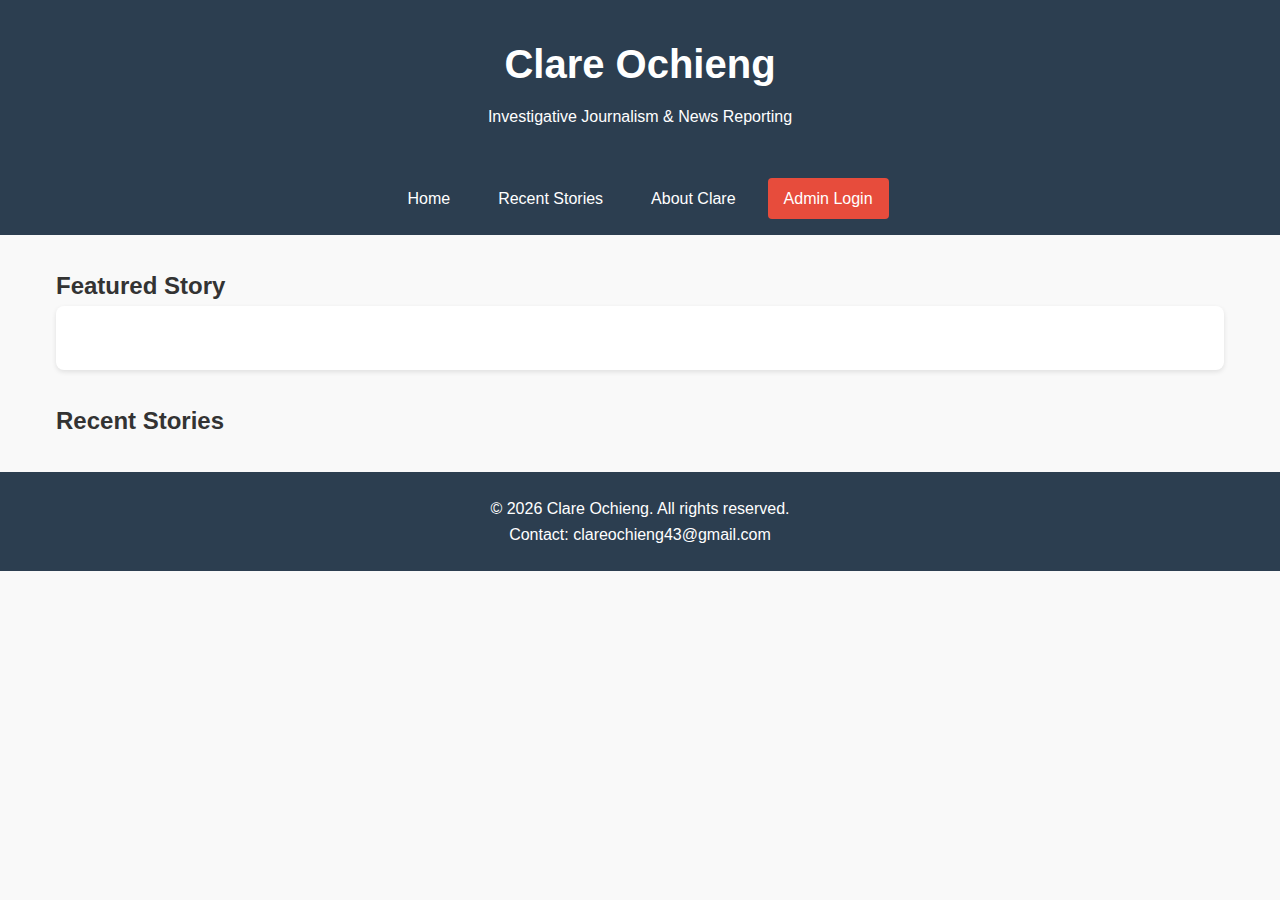
<file: index.html>
<!DOCTYPE html>
<html lang="en">
<head>
    <meta charset="UTF-8">
    <meta name="viewport" content="width=device-width, initial-scale=1.0">
    <title>Clare Ochieng - Journalism</title>
    <link rel="stylesheet" href="style.css">
</head>
<body>
    <header>
        <h1>Clare Ochieng</h1>
        <p>Investigative Journalism & News Reporting</p>
    </header>
    
    <nav>
        <a href="index.html">Home</a>
        <a href="#recent">Recent Stories</a>
        <a href="about.html">About Clare</a>
        <a href="admin.html" class="admin-link">Admin Login</a>
    </nav>
    
    <main>
        <section id="featured">
            <h2>Featured Story</h2>
            <div class="featured-story" id="featured-story">
    <div class="post-image-container">
        <div class="loading-placeholder"></div>
        <img src="" alt="Featured story image" 
             loading="lazy"
             onload="this.style.opacity = 1; this.previousElementSibling.style.display = 'none'"
             onerror="handleImageError(this)"
             style="opacity: 0;">
    </div>

        </section>
        
        <section id="recent">
            <h2>Recent Stories</h2>
            <div class="story-grid" id="story-grid">
                <!-- Content loaded from JavaScript -->
            </div>
        </section>
    </main>
    
    <footer>
        <p>&copy; <span id="current-year"></span> Clare Ochieng. All rights reserved.</p>
        <p>Contact: clareochieng43@gmail.com</p>
    </footer>
    
    <script src="script.js"></script>
</body>
</html>
</file>
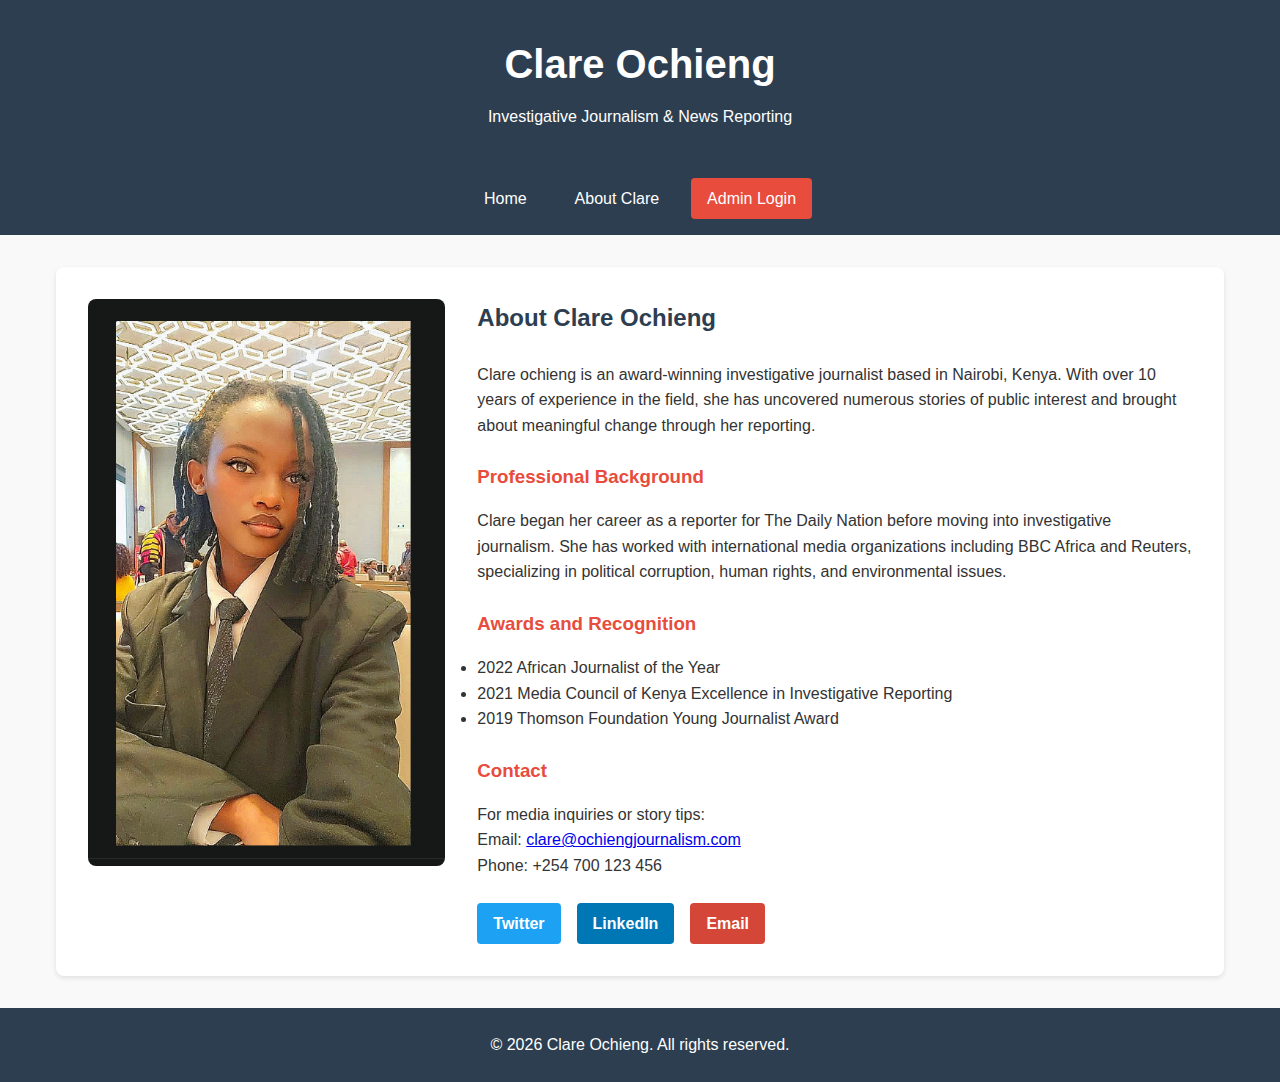
<file: about.html>
<!DOCTYPE html>
<html lang="en">
<head>
    <meta charset="UTF-8">
    <meta name="viewport" content="width=device-width, initial-scale=1.0">
    <title>About Clare Ochieng</title>
    <link rel="stylesheet" href="style.css">
</head>
<body>
    <header>
        <h1>Clare Ochieng</h1>
        <p>Investigative Journalism & News Reporting</p>
    </header>
    
    <nav>
        <a href="index.html">Home</a>
        <a href="about.html">About Clare</a>
        <a href="admin.html" class="admin-link">Admin Login</a>
    </nav>
    
    <main>
        <section class="about-section">
            <div class="about-image">
                <img src="uploads/Clare.png" alt="Clare Ochieng">
            </div>
            <div class="about-content">
                <h2>About Clare Ochieng</h2>
                <p>Clare ochieng is an award-winning investigative journalist based in Nairobi, Kenya. With over 10 years of experience in the field, she has uncovered numerous stories of public interest and brought about meaningful change through her reporting.</p>
                
                <h3>Professional Background</h3>
                <p>Clare began her career as a reporter for The Daily Nation before moving into investigative journalism. She has worked with international media organizations including BBC Africa and Reuters, specializing in political corruption, human rights, and environmental issues.</p>
                
                <h3>Awards and Recognition</h3>
                <ul>
                    <li>2022 African Journalist of the Year</li>
                    <li>2021 Media Council of Kenya Excellence in Investigative Reporting</li>
                    <li>2019 Thomson Foundation Young Journalist Award</li>
                </ul>
                
                <h3>Contact</h3>
                <p>For media inquiries or story tips:</p>
                <p>Email: <a href="mailto:clare@odhiambojournalism.com">clare@ochiengjournalism.com</a></p>
                <p>Phone: +254 700 123 456</p>
                
                <div class="social-links">
                    <a href="#" class="social-btn twitter">Twitter</a>
                    <a href="#" class="social-btn linkedin">LinkedIn</a>
                    <a href="#" class="social-btn email">Email</a>
                </div>
            </div>
        </section>
    </main>
    
    <footer>
        <p>&copy; <span id="current-year"></span> Clare Ochieng. All rights reserved.</p>
    </footer>
    
    <script src="script.js"></script>
</body>
</html>
</file>
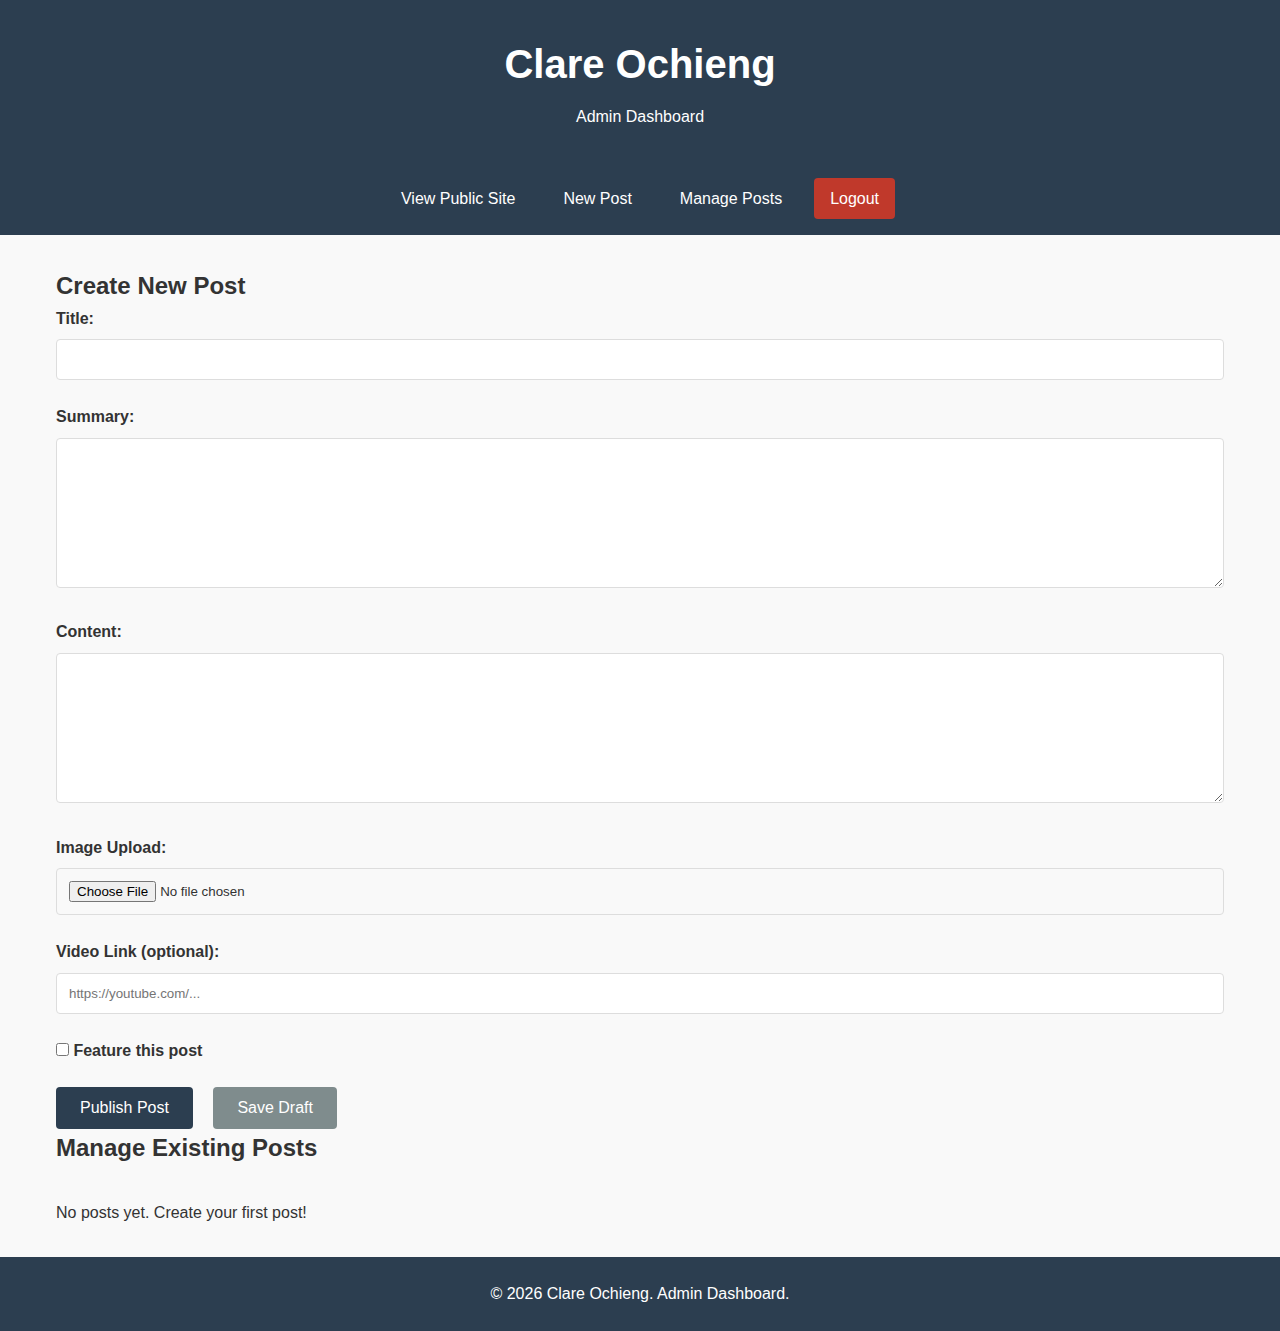
<file: admin.html>
<!DOCTYPE html>
<html lang="en">
<head>
    <meta charset="UTF-8">
    <meta name="viewport" content="width=device-width, initial-scale=1.0">
    <title>Admin - Clare Ochieng</title>
    <link rel="stylesheet" href="style.css">
</head>
<body>
    <header>
        <h1>Clare Ochieng</h1>
        <p>Admin Dashboard</p>
    </header>
    
<nav>
    <a href="index.html">View Public Site</a>
    <a href="#new-post">New Post</a>
    <a href="#manage">Manage Posts</a>
    <a href="#" class="logout-link">Logout</a>
</nav>
    <main>
        <section id="new-post">
            <h2>Create New Post</h2>
            <form id="post-form">
                <div class="form-group">
                    <label for="post-title">Title:</label>
                    <input type="text" id="post-title" required>
                </div>
                
                <div class="form-group">
                    <label for="post-summary">Summary:</label>
                    <textarea id="post-summary" rows="3" required></textarea>
                </div>
                
                <div class="form-group">
                    <label for="post-content">Content:</label>
                    <textarea id="post-content" rows="6" required></textarea>
                </div>
                
                <div class="form-group">
                    <label for="post-image">Image Upload:</label>
                    <input type="file" id="post-image" accept="/*">
                </div>
                
                <div class="form-group">
                    <label for="post-video">Video Link (optional):</label>
                    <input type="url" id="post-video" placeholder="https://youtube.com/...">
                </div>
                
                <div class="form-group">
                    <label>
                        <input type="checkbox" id="featured-post"> Feature this post
                    </label>
                </div>
                
                <button type="submit">Publish Post</button>
                <button type="button" id="save-draft">Save Draft</button>
            </form>
        </section>
        
        <section id="manage">
            <h2>Manage Existing Posts</h2>
            <div class="post-list" id="post-list">
                <!-- Existing posts will be listed here -->
            </div>
        </section>
    </main>
    
    <footer>
        <p>&copy; <span id="current-year"></span> Clare Ochieng. Admin Dashboard.</p>
    </footer>
    
    <script src="script.js"></script>
</body>
</html>
</file>
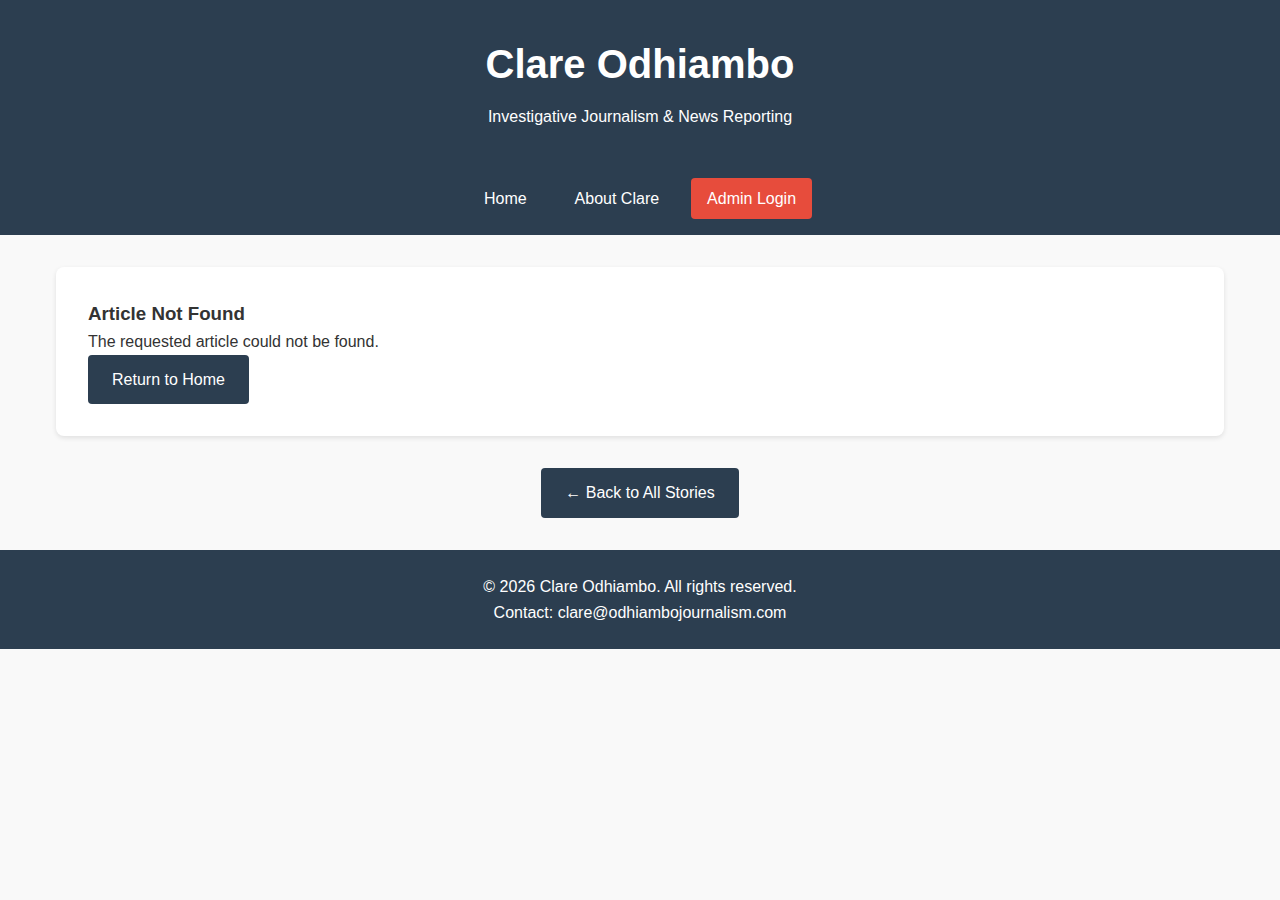
<file: article.html>
<!DOCTYPE html>
<html lang="en">
<head>
    <meta charset="UTF-8">
    <meta name="viewport" content="width=device-width, initial-scale=1.0">
    <title>Article - Clare Odhiambo Journalism</title>
    <link rel="stylesheet" href="style.css">
</head>
<body>
    <header>
        <h1>Clare Odhiambo</h1>
        <p>Investigative Journalism & News Reporting</p>
    </header>
    
    <nav>
        <a href="index.html">Home</a>
        <a href="about.html">About Clare</a>
        <a href="admin.html" class="admin-link">Admin Login</a>
    </nav>
    
    <main>
        <article class="full-article" id="full-article">
            <!-- Article content will be loaded by JavaScript -->
            <div class="loading">Loading article...</div>
        </article>
        
        <div class="back-to-home">
            <a href="index.html" class="back-btn">← Back to All Stories</a>
        </div>
    </main>
    
    <footer>
        <p>&copy; <span id="current-year"></span> Clare Odhiambo. All rights reserved.</p>
        <p>Contact: clare@odhiambojournalism.com</p>
    </footer>
    
    <script src="script.js"></script>
</body>
</html>
</file>
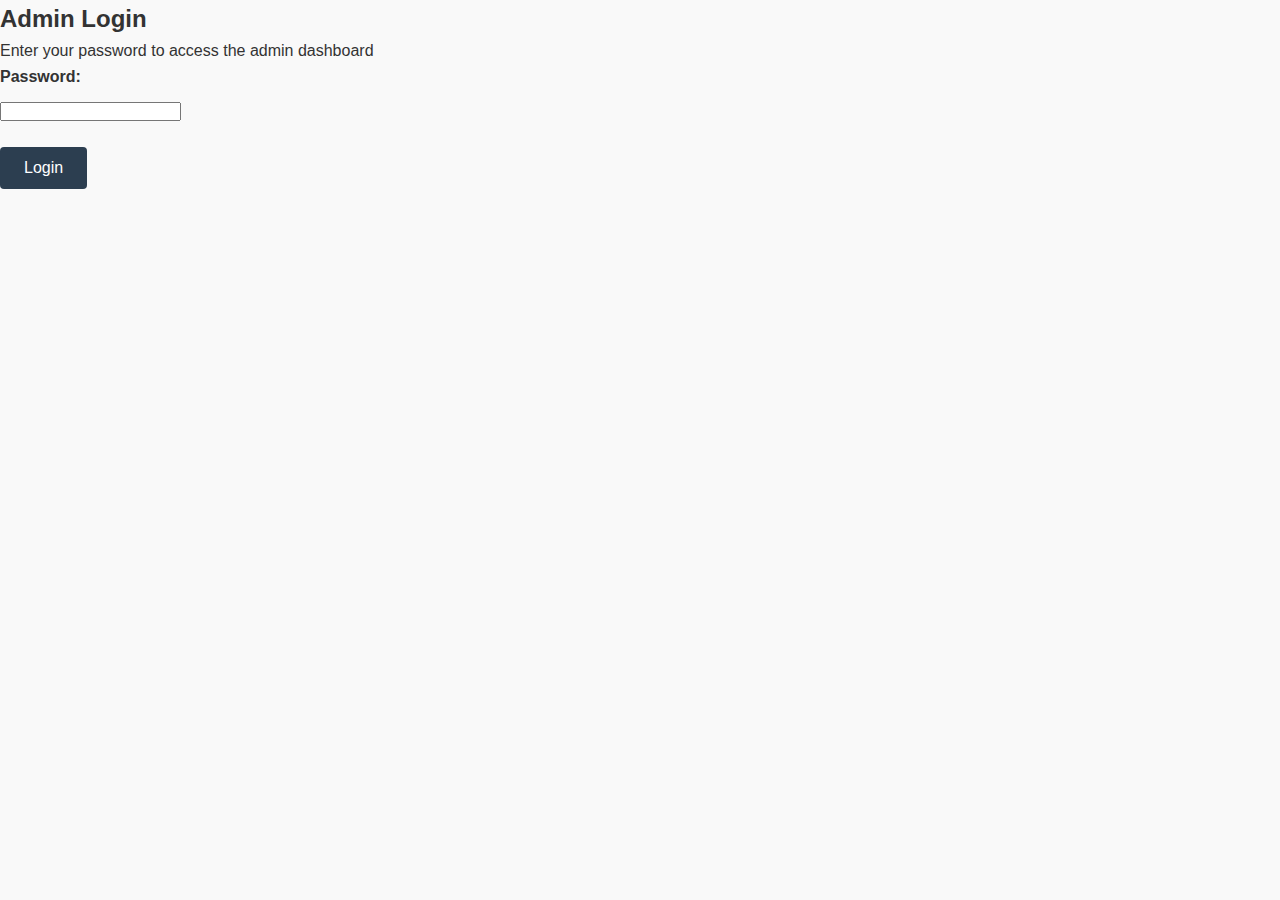
<file: login.html>
<!DOCTYPE html>
<html lang="en">
<head>
    <meta charset="UTF-8">
    <meta name="viewport" content="width=device-width, initial-scale=1.0">
    <title>Admin Login - Clare Ochieng</title>
    <link rel="stylesheet" href="style.css">
</head>
<body>
    <div class="login-container">
        <div class="login-box">
            <h2>Admin Login</h2>
            <p>Enter your password to access the admin dashboard</p>
            
            <form id="login-form">
                <div class="form-group">
                    <label for="password">Password:</label>
                    <input type="password" id="password" required>
                </div>
                
                <button type="submit" class="login-btn">Login</button>
                
                <div id="login-error" class="error-message"></div>
            </form>
        </div>
    </div>

    <script src="script.js"></script>
</body>
</html>
</file>
<file: style.css>
/* General Styles */
:root {
    --primary-color: #2c3e50;
    --secondary-color: #e74c3c;
    --light-color: #ecf0f1;
    --dark-color: #2c3e50;
    --success-color: #27ae60;
}

* {
    margin: 0;
    padding: 0;
    box-sizing: border-box;
}

body {
    font-family: 'Segoe UI', Tahoma, Geneva, Verdana, sans-serif;
    line-height: 1.6;
    color: #333;
    background-color: #f9f9f9;
}

header {
    background: var(--primary-color);
    color: white;
    padding: 2rem 0;
    text-align: center;
}

header h1 {
    font-size: 2.5rem;
    margin-bottom: 0.5rem;
}

nav {
    background: var(--dark-color);
    display: flex;
    justify-content: center;
    padding: 1rem 0;
}

nav a {
    color: white;
    text-decoration: none;
    padding: 0.5rem 1rem;
    margin: 0 0.5rem;
    border-radius: 4px;
    transition: background 0.3s;
}

nav a:hover {
    background: var(--secondary-color);
}

.admin-link {
    background: var(--secondary-color);
}

.logout-link {
    background: #c0392b;
}

main {
    max-width: 1200px;
    margin: 2rem auto;
    padding: 0 1rem;
}

footer {
    background: var(--dark-color);
    color: white;
    text-align: center;
    padding: 1.5rem 0;
    margin-top: 2rem;
}

/* Public Page Styles */
.featured-story {
    background: white;
    border-radius: 8px;
    box-shadow: 0 2px 5px rgba(0,0,0,0.1);
    padding: 2rem;
    margin-bottom: 2rem;
}

.featured-story h3 {
    color: var(--secondary-color);
    margin-bottom: 1rem;
    font-size: 1.8rem;
}

.featured-story img {
    max-width: 100%;
    height: auto;
    border-radius: 4px;
    margin: 1rem 0;
}

.story-grid {
    display: grid;
    grid-template-columns: repeat(auto-fill, minmax(300px, 1fr));
    gap: 1.5rem;
}

.story-card {
    background: white;
    border-radius: 8px;
    box-shadow: 0 2px 5px rgba(0,0,0,0.1);
    overflow: hidden;
    transition: transform 0.3s;
}

.story-card:hover {
    transform: translateY(-5px);
}

.story-card img {
    width: 100%;
    height: 200px;
    object-fit: cover;
}

.story-content {
    padding: 1.5rem;
}

.story-content h3 {
    margin-bottom: 0.5rem;
    color: var(--primary-color);
}

.story-content p {
    color: #666;
    margin-bottom: 1rem;
}

.read-more {
    display: inline-block;
    background: var(--primary-color);
    color: white;
    padding: 0.5rem 1rem;
    border-radius: 4px;
    text-decoration: none;
    transition: background 0.3s;
}

.read-more:hover {
    background: var(--secondary-color);
}

/* Admin Page Styles */
.form-group {
    margin-bottom: 1.5rem;
}

.form-group label {
    display: block;
    margin-bottom: 0.5rem;
    font-weight: bold;
}

.form-group input[type="text"],
.form-group input[type="url"],
.form-group textarea,
.form-group input[type="file"] {
    width: 100%;
    padding: 0.75rem;
    border: 1px solid #ddd;
    border-radius: 4px;
    font-family: inherit;
}

.form-group textarea {
    min-height: 150px;
    resize: vertical;
}

button {
    background: var(--primary-color);
    color: white;
    border: none;
    padding: 0.75rem 1.5rem;
    border-radius: 4px;
    cursor: pointer;
    font-size: 1rem;
    margin-right: 1rem;
    transition: background 0.3s;
}

button:hover {
    background: var(--secondary-color);
}

#save-draft {
    background: #7f8c8d;
}

#save-draft:hover {
    background: #95a5a6;
}

.post-list {
    margin-top: 2rem;
}

.post-item {
    background: white;
    padding: 1.5rem;
    border-radius: 8px;
    box-shadow: 0 2px 5px rgba(0,0,0,0.1);
    margin-bottom: 1rem;
    display: flex;
    justify-content: space-between;
    align-items: center;
}

.post-item h3 {
    margin-bottom: 0.5rem;
}

.post-actions button {
    padding: 0.5rem 1rem;
    margin-left: 0.5rem;
}

.edit-btn {
    background: #3498db;
}

.delete-btn {
    background: #e74c3c;
}

/* Responsive */
@media (max-width: 768px) {
    nav {
        flex-direction: column;
        align-items: center;
    }
    
    nav a {
        margin: 0.25rem 0;
        display: block;
        width: 90%;
        text-align: center;
    }
    
    .story-grid {
        grid-template-columns: 1fr;
    }
    
    .post-item {
        flex-direction: column;
        text-align: center;
    }
    
    .post-actions {
        margin-top: 1rem;
    }
}

/* Add these to the existing style.css */

/* Article Page Styles */
.full-article {
    background: white;
    border-radius: 8px;
    box-shadow: 0 2px 5px rgba(0,0,0,0.1);
    padding: 2rem;
    margin-bottom: 2rem;
}

.full-article h2 {
    color: var(--primary-color);
    margin-bottom: 1.5rem;
    font-size: 2rem;
}

.full-article img {
    max-width: 100%;
    height: auto;
    border-radius: 4px;
    margin: 1.5rem 0;
}

.full-article .article-meta {
    color: #666;
    margin-bottom: 1.5rem;
    font-style: italic;
}

.back-to-home {
    text-align: center;
    margin: 2rem 0;
}

.back-btn {
    display: inline-block;
    background: var(--primary-color);
    color: white;
    padding: 0.75rem 1.5rem;
    border-radius: 4px;
    text-decoration: none;
    transition: background 0.3s;
}

.back-btn:hover {
    background: var(--secondary-color);
}

/* About Page Styles */
.about-section {
    display: flex;
    flex-wrap: wrap;
    gap: 2rem;
    background: white;
    border-radius: 8px;
    box-shadow: 0 2px 5px rgba(0,0,0,0.1);
    padding: 2rem;
}

.about-image {
    flex: 1;
    min-width: 300px;
}

.about-image img {
    width: 100%;
    border-radius: 8px;
}

.about-content {
    flex: 2;
    min-width: 300px;
}

.about-content h2 {
    color: var(--primary-color);
    margin-bottom: 1.5rem;
}

.about-content h3 {
    color: var(--secondary-color);
    margin: 1.5rem 0 1rem;
}

.social-links {
    display: flex;
    gap: 1rem;
    margin-top: 1.5rem;
}

.social-btn {
    padding: 0.5rem 1rem;
    border-radius: 4px;
    text-decoration: none;
    color: white;
    font-weight: bold;
}

.social-btn.twitter {
    background: #1DA1F2;
}

.social-btn.linkedin {
    background: #0077B5;
}

.social-btn.email {
    background: #D44638;
}

/* Loading state */
.loading {
    text-align: center;
    padding: 2rem;
    font-style: italic;
    color: #666;
}
</file>
